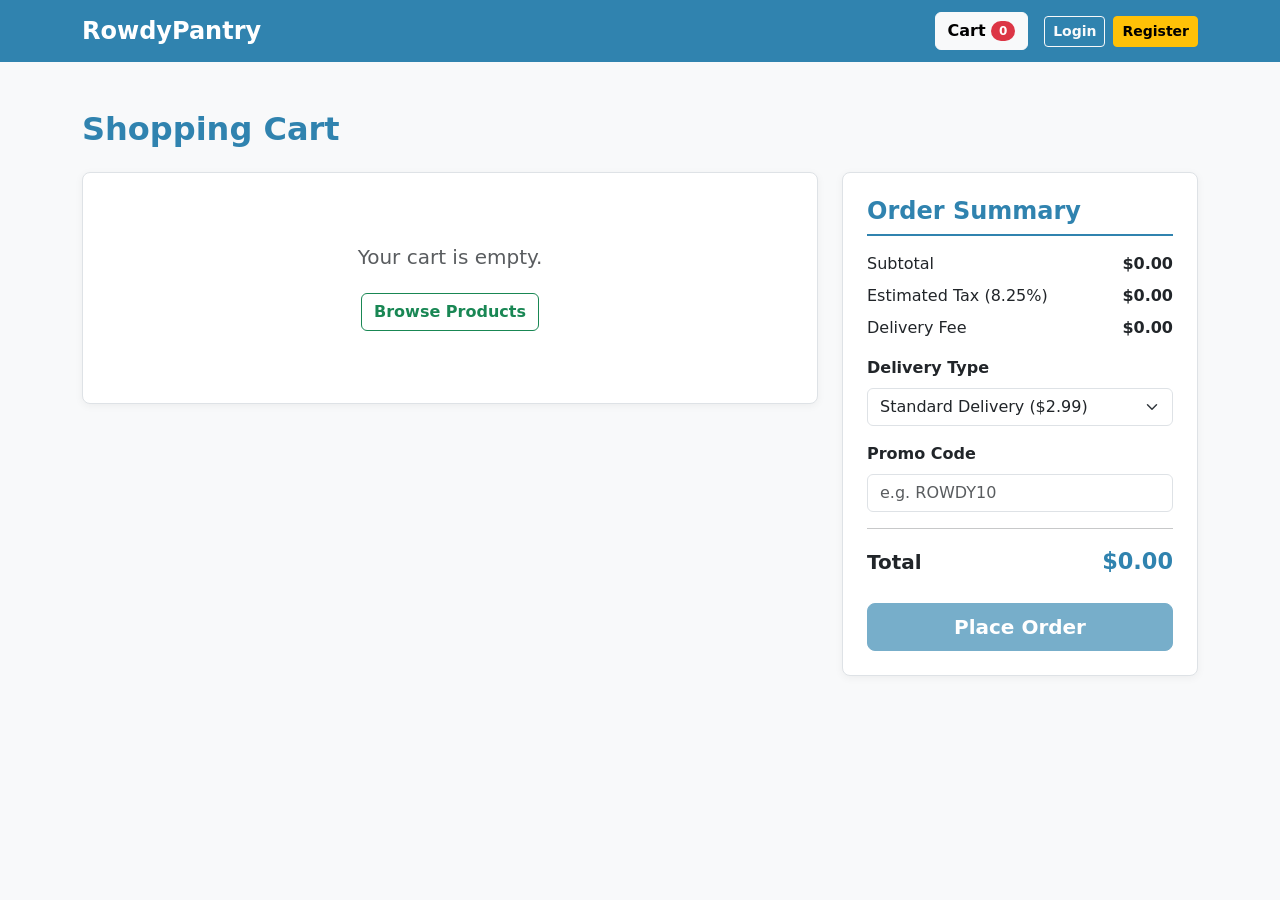
<file: online-grocery-portal/src/main/resources/static/cart.html>
<!DOCTYPE html>
<html lang="en">
<head>
    <meta charset="UTF-8">
    <meta name="viewport" content="width=device-width, initial-scale=1.0">
    <title>RowdyPantry - Your Cart</title>
    <link href="https://cdn.jsdelivr.net/npm/bootstrap@5.3.2/dist/css/bootstrap.min.css" rel="stylesheet">
    <link rel="stylesheet" href="css/styles.css">
</head>
<body class="bg-light">

<!-- Navbar -->
<nav class="navbar navbar-expand-lg navbar-dark bg-primary sticky-top">
    <div class="container">
        <a class="navbar-brand fw-bold text-white fs-4" href="index.html">RowdyPantry</a>
        <div class="d-flex align-items-center gap-3">
            <a href="cart.html" class="btn btn-light position-relative fw-semibold">
                Cart
                <span id="cart-badge" class="badge bg-danger rounded-pill">0</span>
            </a>
            <!-- Dynamic Auth Container -->
            <div id="navbar-auth-container"></div>
        </div>
    </div>
</nav>

<!-- Main Container -->
<main class="container my-5">
    <h2 class="fw-bold mb-4 text-primary">Shopping Cart</h2>

    <div id="checkout-alert" class="alert d-none" role="alert"></div>

    <div class="row g-4">
        <!-- Cart Items List -->
        <div class="col-lg-8">
            <div class="card card-summary">
                <div class="card-body p-4">
                    <div id="cart-items-container">
                        <!-- Dynamic Cart Items Render Here -->
                    </div>
                </div>
            </div>
        </div>

        <!-- Order Summary & Checkout -->
        <div class="col-lg-4">
            <div class="card card-summary">
                <div class="card-body p-4">
                    <h4 class="fw-bold mb-3 summary-header text-primary">Order Summary</h4>
                    <div class="d-flex justify-content-between mb-2">
                        <span>Subtotal</span>
                        <span id="summary-subtotal" class="fw-semibold">$0.00</span>
                    </div>
                    <div class="d-flex justify-content-between mb-2">
                        <span>Estimated Tax (8.25%)</span>
                        <span id="summary-tax" class="fw-semibold">$0.00</span>
                    </div>
                    <div class="d-flex justify-content-between mb-3">
                        <span>Delivery Fee</span>
                        <span id="summary-delivery" class="fw-semibold">$2.99</span>
                    </div>

                    <div class="mb-3">
                        <label for="delivery-type" class="form-label fw-semibold">Delivery Type</label>
                        <select class="form-select" id="delivery-type">
                            <option value="STANDARD_DELIVERY" selected>Standard Delivery ($2.99)</option>
                            <option value="EXPRESS_DELIVERY">Express Delivery ($5.99)</option>
                            <option value="PICKUP">Campus Pickup ($0.00)</option>
                        </select>
                    </div>

                    <div class="mb-3">
                        <label for="promo-code" class="form-label fw-semibold">Promo Code</label>
                        <input type="text" class="form-control" id="promo-code" placeholder="e.g. ROWDY10">
                    </div>

                    <hr>
                    <div class="d-flex justify-content-between align-items-center mb-4">
                        <span class="fs-5 fw-bold">Total</span>
                        <span id="summary-total" class="grand-total-text">$0.00</span>
                    </div>

                    <button id="checkout-btn" class="btn btn-primary w-100 btn-lg fw-bold">Place Order</button>
                </div>
            </div>
        </div>
    </div>
</main>

<script src="js/auth.js"></script>
<script src="js/cart.js"></script>
</body>
</html>
</file>
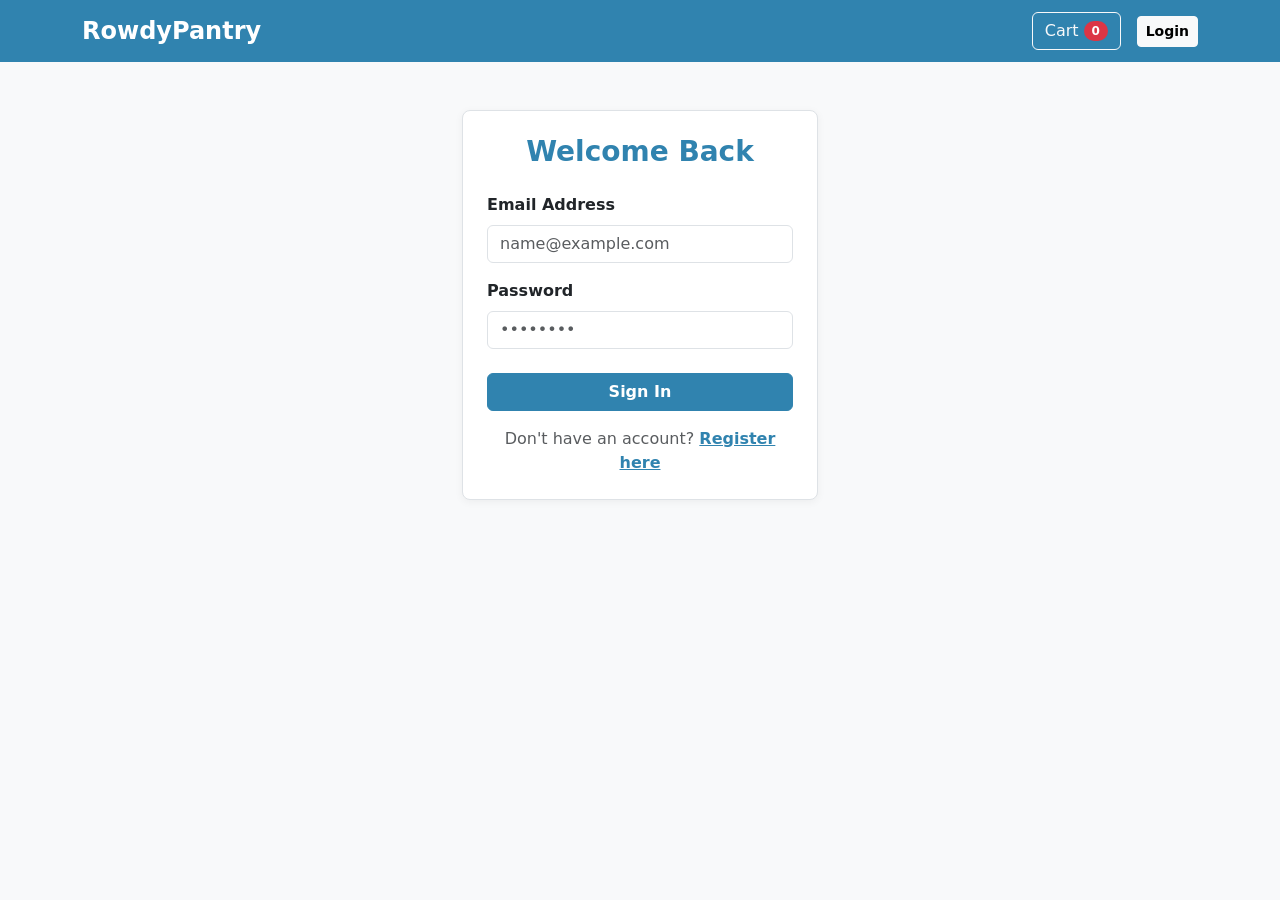
<file: online-grocery-portal/src/main/resources/static/login.html>
<!DOCTYPE html>
<html lang="en">
<head>
    <meta charset="UTF-8">
    <meta name="viewport" content="width=device-width, initial-scale=1.0">
    <title>RowdyPantry - Login</title>
    <link href="https://cdn.jsdelivr.net/npm/bootstrap@5.3.2/dist/css/bootstrap.min.css" rel="stylesheet">
    <link rel="stylesheet" href="css/styles.css">
</head>
<body class="bg-light">

<!-- Navbar -->
<nav class="navbar navbar-expand-lg navbar-dark bg-primary sticky-top">
    <div class="container">
        <a class="navbar-brand fw-bold text-white fs-4" href="index.html">RowdyPantry</a>
        <div class="d-flex align-items-center gap-3">
            <a href="cart.html" class="btn btn-outline-light position-relative">
                Cart
                <span id="cart-badge" class="badge bg-danger rounded-pill">0</span>
            </a>
            <a href="login.html" class="btn btn-light btn-sm fw-semibold">Login</a>
        </div>
    </div>
</nav>

<!-- Main Login Form -->
<main class="container my-5">
    <div class="row justify-content-center">
        <div class="col-md-5 col-lg-4">
            <div class="card card-summary">
                <div class="card-body p-4">
                    <h3 class="card-title text-center mb-4 fw-bold text-primary">Welcome Back</h3>

                    <div id="login-alert" class="alert alert-danger d-none" role="alert"></div>

                    <form id="login-form">
                        <div class="mb-3">
                            <label for="email" class="form-label fw-semibold">Email Address</label>
                            <input type="email" class="form-control" id="email" placeholder="name@example.com" required>
                        </div>
                        <div class="mb-3">
                            <label for="password" class="form-label fw-semibold">Password</label>
                            <input type="password" class="form-control" id="password" placeholder="••••••••" required>
                        </div>
                        <button type="submit" class="btn btn-primary w-100 fw-bold mt-2">Sign In</button>
                    </form>

                    <p class="text-center text-muted mt-3 mb-0">
                        Don't have an account? <a href="register.html" class="text-primary fw-bold">Register here</a>
                    </p>
                </div>
            </div>
        </div>
    </div>
</main>

<script src="js/login.js"></script>
</body>
</html>
</file>
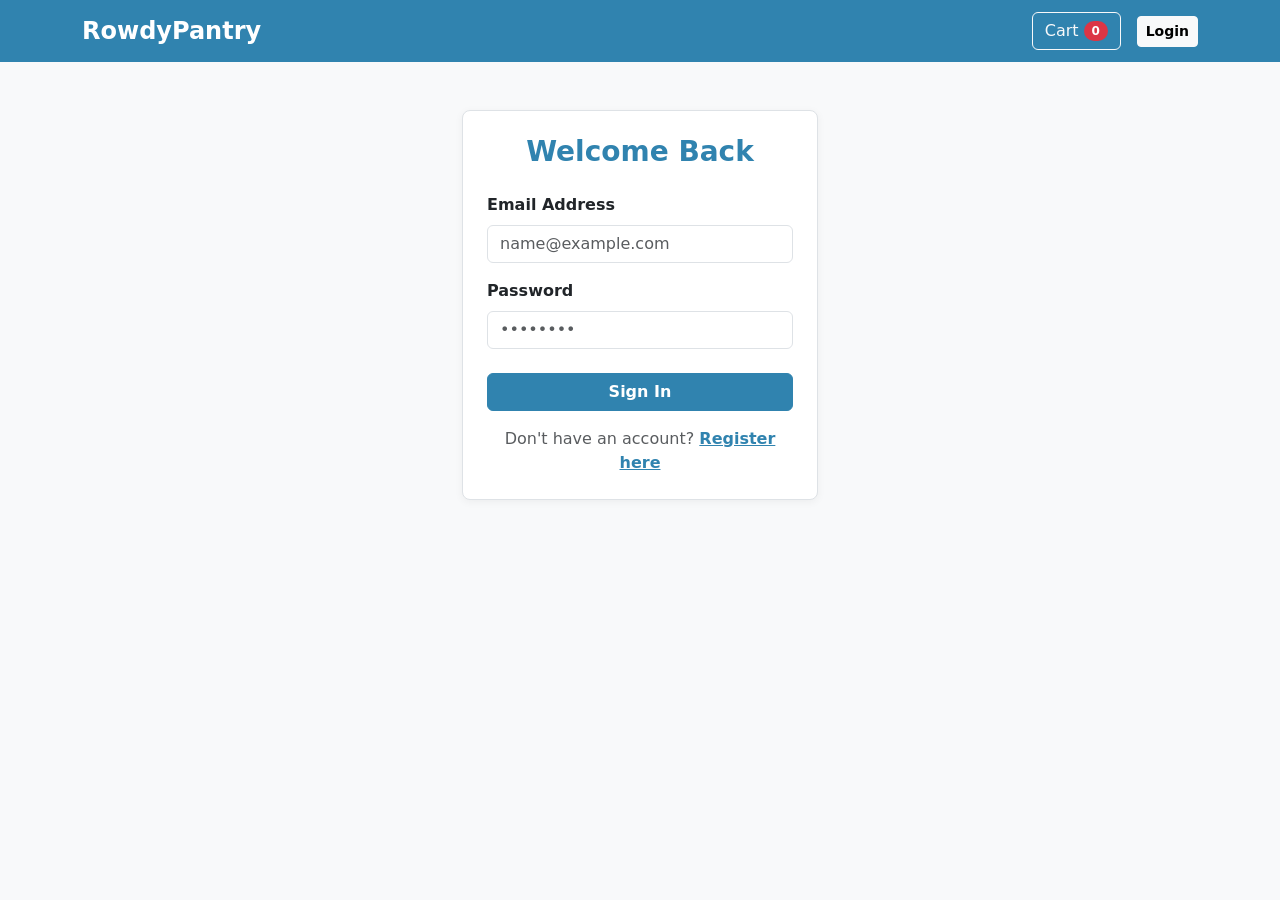
<file: online-grocery-portal/src/main/resources/static/orders.html>
<!DOCTYPE html>
<html lang="en">
<head>
    <meta charset="UTF-8">
    <meta name="viewport" content="width=device-width, initial-scale=1.0">
    <title>RowdyPantry - Order History</title>
    <link href="https://cdn.jsdelivr.net/npm/bootstrap@5.3.2/dist/css/bootstrap.min.css" rel="stylesheet">
    <link rel="stylesheet" href="css/styles.css">
</head>
<body class="bg-light">

<!-- Navbar -->
<nav class="navbar navbar-expand-lg navbar-dark bg-primary sticky-top">
    <div class="container">
        <a class="navbar-brand fw-bold text-white fs-4" href="index.html">RowdyPantry</a>
        <div class="d-flex align-items-center gap-3">
            <a href="cart.html" class="btn btn-outline-light position-relative">
                Cart <span id="cart-badge" class="badge bg-danger rounded-pill">0</span>
            </a>
            <div id="navbar-auth-container"></div>
        </div>
    </div>
</nav>

<main class="container my-5">
    <h2 class="fw-bold text-primary mb-4">Your Past Orders</h2>

    <div class="card card-summary">
        <div class="card-body p-4">
            <div id="orders-container">
                <!-- Orders rendered here -->
            </div>
        </div>
    </div>
</main>

<script src="js/auth.js"></script>
<script src="js/orders.js"></script>
</body>
</html>
</file>
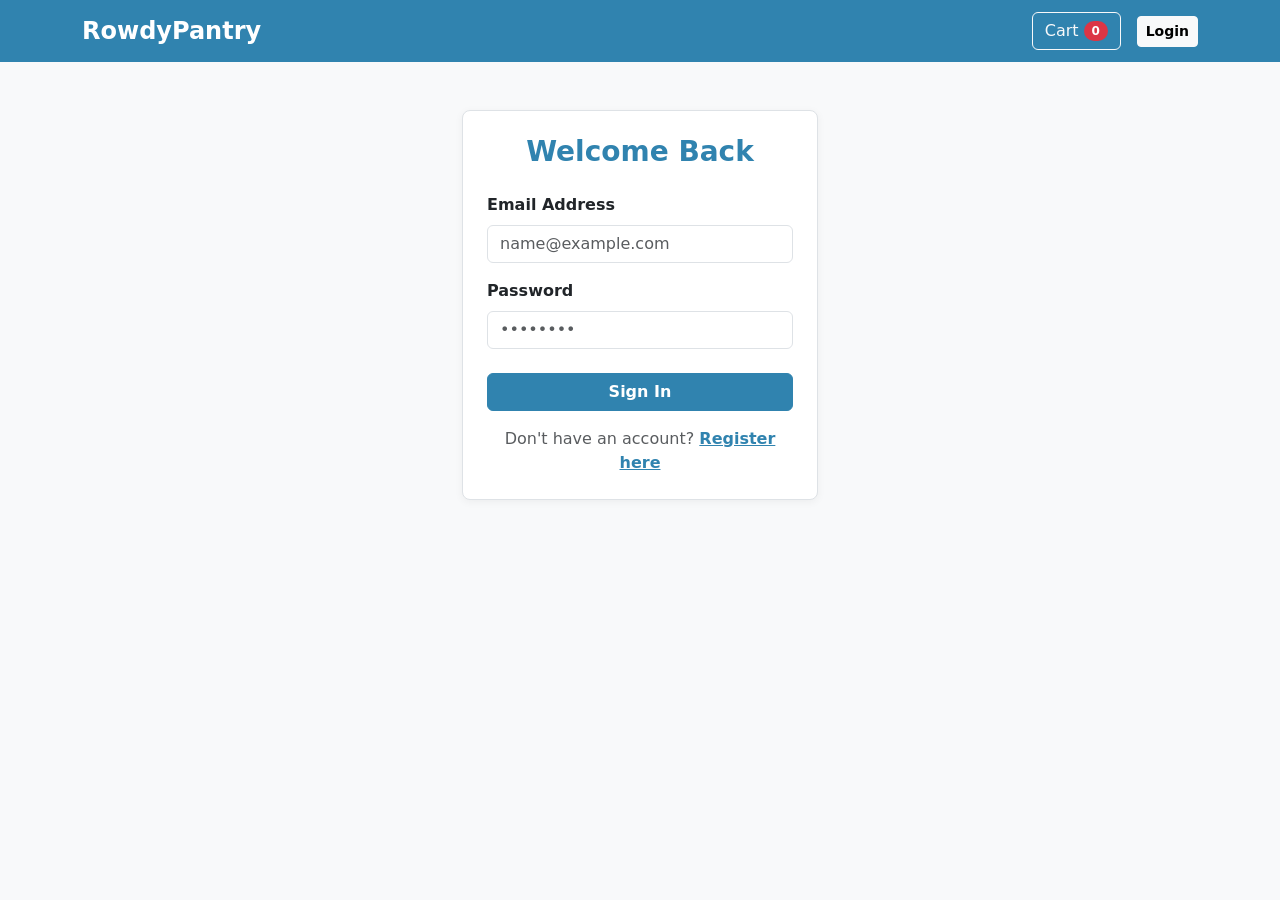
<file: online-grocery-portal/src/main/resources/static/profile.html>
<!DOCTYPE html>
<html lang="en">
<head>
    <meta charset="UTF-8">
    <meta name="viewport" content="width=device-width, initial-scale=1.0">
    <title>RowdyPantry - Profile & Addresses</title>
    <link href="https://cdn.jsdelivr.net/npm/bootstrap@5.3.2/dist/css/bootstrap.min.css" rel="stylesheet">
    <link rel="stylesheet" href="css/styles.css">
</head>
<body class="bg-light">

<!-- Navbar -->
<nav class="navbar navbar-expand-lg navbar-dark bg-primary sticky-top">
    <div class="container">
        <a class="navbar-brand fw-bold text-white fs-4" href="index.html">RowdyPantry</a>
        <div class="d-flex align-items-center gap-3">
            <a href="cart.html" class="btn btn-outline-light position-relative">
                Cart <span id="cart-badge" class="badge bg-danger rounded-pill">0</span>
            </a>
            <div id="navbar-auth-container"></div>
        </div>
    </div>
</nav>

<main class="container my-5">
    <div class="row g-4">
        <!-- Add Address Form -->
        <div class="col-md-5">
            <div class="card card-summary">
                <div class="card-body p-4">
                    <h4 class="fw-bold text-primary mb-3">Add Delivery Address</h4>
                    <div id="address-alert" class="alert d-none" role="alert"></div>
                    <form id="address-form">
                        <div class="mb-3">
                            <label class="form-label fw-semibold">Street Address / Dorm</label>
                            <input type="text" class="form-control" id="street" placeholder="e.g. 1 UTSA Circle, Alvarez Hall #204" required>
                        </div>
                        <div class="mb-3">
                            <label class="form-label fw-semibold">City</label>
                            <input type="text" class="form-control" id="city" value="San Antonio" required>
                        </div>
                        <div class="row mb-3">
                            <div class="col-6">
                                <label class="form-label fw-semibold">State</label>
                                <input type="text" class="form-control" id="state" value="TX" required>
                            </div>
                            <div class="col-6">
                                <label class="form-label fw-semibold">Zip Code</label>
                                <input type="text" class="form-control" id="zipCode" placeholder="78249" required>
                            </div>
                        </div>
                        <button type="submit" class="btn btn-primary w-100 fw-bold">Save Address</button>
                    </form>
                </div>
            </div>
        </div>

        <!-- Saved Addresses List -->
        <div class="col-md-7">
            <div class="card card-summary">
                <div class="card-body p-4">
                    <h4 class="fw-bold text-primary mb-3">Saved Addresses</h4>
                    <div id="address-list-container" class="d-flex flex-column gap-3">
                        <!-- Addresses dynamically rendered here -->
                    </div>
                </div>
            </div>
        </div>
    </div>
</main>

<script src="js/auth.js"></script>
<script src="js/profile.js"></script>
</body>
</html>
</file>
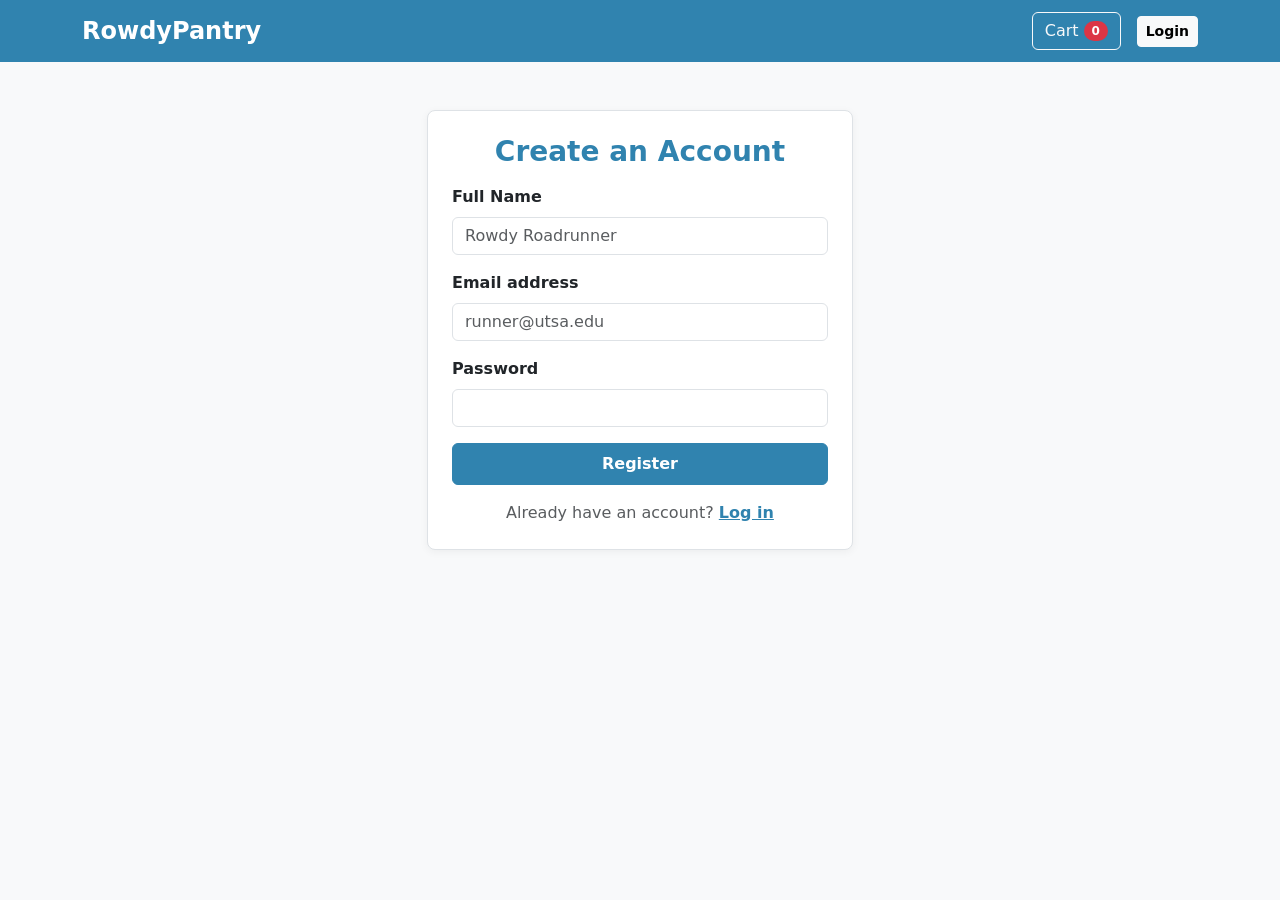
<file: online-grocery-portal/src/main/resources/static/register.html>
<!DOCTYPE html>
<html lang="en">
<head>
    <meta charset="UTF-8">
    <meta name="viewport" content="width=device-width, initial-scale=1.0">
    <title>RowdyPantry - Register</title>
    <link href="https://cdn.jsdelivr.net/npm/bootstrap@5.3.2/dist/css/bootstrap.min.css" rel="stylesheet">
    <link rel="stylesheet" href="css/styles.css">
</head>
<body class="bg-light">

<nav class="navbar navbar-expand-lg navbar-dark bg-primary sticky-top">
    <div class="container">
        <a class="navbar-brand fw-bold text-white fs-4" href="index.html">RowdyPantry</a>
        <div class="d-flex align-items-center gap-3">
            <a href="cart.html" class="btn btn-outline-light position-relative">
                Cart
                <span id="cart-badge" class="badge bg-danger rounded-pill">0</span>
            </a>
            <a href="login.html" class="btn btn-light btn-sm fw-semibold">Login</a>
        </div>
    </div>
</nav>

<div class="container my-5" style="max-width: 450px;">
    <div class="card card-summary p-4">
        <h3 class="fw-bold mb-3 text-center text-primary">Create an Account</h3>

        <div id="register-alert" class="alert d-none" role="alert"></div>

        <form id="register-form">
            <div class="mb-3">
                <label for="reg-name" class="form-label fw-semibold">Full Name</label>
                <input type="text" id="reg-name" class="form-control" placeholder="Rowdy Roadrunner" required>
            </div>

            <div class="mb-3">
                <label for="reg-email" class="form-label fw-semibold">Email address</label>
                <input type="email" id="reg-email" class="form-control" placeholder="runner@utsa.edu" required>
            </div>

            <div class="mb-3">
                <label for="reg-password" class="form-label fw-semibold">Password</label>
                <input type="password" id="reg-password" class="form-control" required>
            </div>

            <button type="submit" class="btn btn-primary w-100 py-2 fw-semibold">Register</button>
        </form>

        <p class="text-center text-muted mt-3 mb-0">
            Already have an account? <a href="login.html" class="text-primary fw-bold">Log in</a>
        </p>
    </div>
</div>

<script src="js/auth.js"></script>
<script src="js/register.js"></script>
</body>
</html>
</file>
<file: online-grocery-portal/src/main/resources/static/css/styles.css>
/* RowdyPantry Main Stylesheet */

:root {
    --primary-blue: #3083af;
    --primary-blue-hover: #246587;
    --light-blue-bg: #e7f1ff;
    --dark-text: #212529;
    --muted-text: #6c757d;
    --border-color: #dee2e6;
}

/* Global / Body Reset */
body {
    font-family: 'Segoe UI', system-ui, -apple-system, sans-serif;
    color: var(--dark-text);
    background-color: #f8f9fa;
}

.bg-primary {
    background-color: var(--primary-blue) !important;
}

.text-primary {
    color: var(--primary-blue) !important;
}

.border-primary {
    border-color: var(--primary-blue) !important;
}

/* Primary Buttons Override */
.btn-primary {
    background-color: var(--primary-blue) !important;
    border-color: var(--primary-blue) !important;
}

.btn-primary:hover {
    background-color: var(--primary-blue-hover) !important;
    border-color: var(--primary-blue-hover) !important;
}

.btn-outline-primary {
    color: var(--primary-blue) !important;
    border-color: var(--primary-blue) !important;
}

.btn-outline-primary:hover {
    background-color: var(--primary-blue) !important;
    color: #fff !important;
}

/* Navbar / Header Overrides */
.navbar-brand {
    color: #ffffff !important;
    font-weight: 700;
    font-size: 1.4rem;
}

.badge-blue {
    background-color: var(--primary-blue);
    color: #fff;
}


/* Cart & Summary Box Styling */
.card-summary {
    background-color: #ffffff;
    border: 1px solid var(--border-color);
    border-radius: 8px;
    box-shadow: 0 2px 8px rgba(0, 0, 0, 0.05);
}

.summary-header {
    border-bottom: 2px solid var(--primary-blue);
    padding-bottom: 0.5rem;
    margin-bottom: 1rem;
}

/* Total Price Highlight */
.grand-total-text {
    color: var(--primary-blue);
    font-size: 1.4rem;
    font-weight: 700;
}

.product-price {
    color: var(--primary-blue) !important;
    font-weight: 700;
}

/* Centered Empty State for Search & Cart */
.no-items-found,
.cart-empty-state {
    display: flex;
    flex-direction: column;
    align-items: center;
    justify-content: center;
    text-align: center;
    padding: 3rem 1rem;
    width: 100%;
}
</file>
